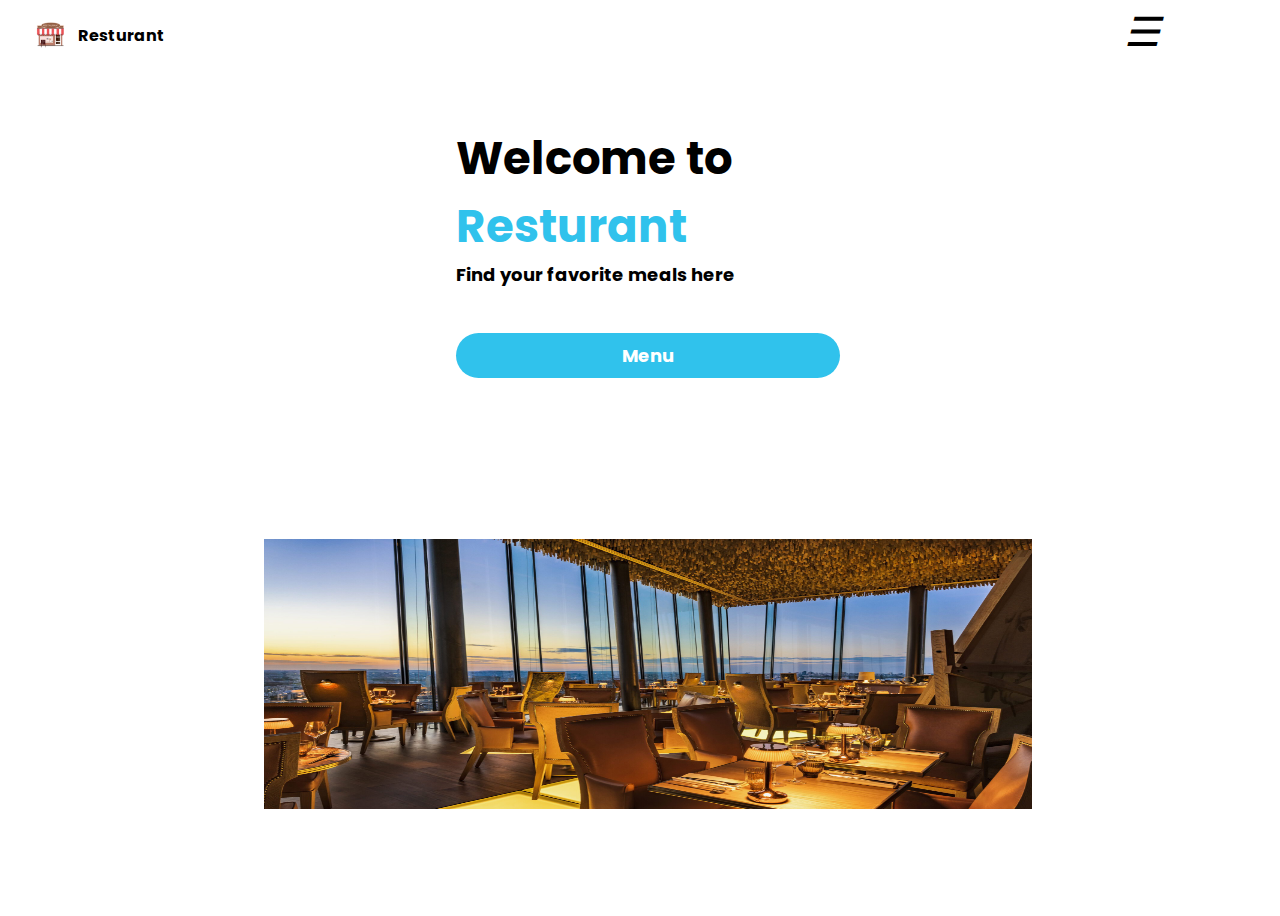
<file: index.html>
<!DOCTYPE html>
<html lang="en">
<head>
    <meta charset="UTF-8">
    <meta name="viewport" content="width=device-width, initial-scale=1.0">
    <link rel="preconnect" href="https://fonts.googleapis.com">
    <link rel="preconnect" href="https://fonts.gstatic.com" crossorigin>
    <link href="https://fonts.googleapis.com/css2?family=Poppins:wght@400;500&display=swap" rel="stylesheet">
    <link rel="icon" type="image/png" href="./img/favicon.png">
    <title>Resturant</title>
    <link rel="stylesheet" type="text/css" href="styles.css">
</head>
<body>
    <div class="navbar">
        <div class="logo">
            <div class="img"><img src="./img/favicon.png" alt="Navbar_logo"></div>
            <div class="logo-text">Resturant</div>
        </div>
        <div class="ham" >
            <label for="ham-check">
                <i class="ham-img">☰</i>
                <i class="ham-close">✖</i>
            </label>
            <input type="checkbox" class="ham-check" id="ham-check" hidden/>
            
        </div>
        <div class="nav-items">
            <div class="nav-item"><a href="#main">Home</a></div>
            <div class="nav-item"><a href="#bestfood">Menu</a></div>
            <div class="nav-item"><a href="#recc">About us</a></div>
            <div class="nav-item"><a href="./cart.html">Shoping Cart</a></div>
            <div class="nav-item"><a href="#footer">Contact us</a></div>
        </div>
    </div>
    <div class="contents-cover">
        <div class="nav-buffer"></div>
        <div class="contents">
            <!--Main section start-->
            <div class="main" id="main">
                <div class="main-left">
                    <div class="main-left-text">
                        <div class="main-left-text1">Welcome to</div>
                        <div class="main-left-text2">Resturant</div>
                        <div class="main-left-text3">Find your favorite meals here</div>
                        <div class="main-left-button1"><a href="#bestfood" class="main-left-button1-link">Menu</a></div>
                    </div>
                </div>
                <div class="main-right">
                    <img src="./img/reseturant.png" alt="foodstore" class="main-right-img">
                </div>
            </div>
            <!--Main section end-->
            <!--Best Selling section start-->
            <div class="bestfood" id="bestfood">
                <div class="bestfood-title">Food Menu</div>
                <div class="bestfood-section">
                    <div class="bestfood-food" id="breakfast">
                        <div class="bestfood-food-text1">Breakfast</div>
                    </div>
                    <div class="bestfood-food" id="lunch">
                        <div class="bestfood-food-text1">Lunch</div>
                        
                    </div>
                    <div class="bestfood-food" id="desserts">
                        <div class="bestfood-food-text1">Desserts</div>
                        
                    </div>
                    <div class="bestfood-food" id="Bevereges">
                        <div class="bestfood-food-text1">Bevereges</div>
                       
                    </div>
                </div>
            </div>
            <script src="./js/main.js"></script>
            <script>
                function addProduct(item){
                    var data = []
                    var product = localStorage.getItem("product")
                    if(product){
                        data = JSON.parse(product)
                    }
                    data.push(JSON.stringify(item))
                    localStorage.setItem("product", JSON.stringify(data))
                    alert("Successfully added");
                }
            </script>
            <!--Best Selling section end-->
            <!--Footer section start-->
            <div class="footer" id="footer">
                <div class="footer-po">
                    <h1 class="footer-po-text1">Resturant</h1>
                    <div class="footer-po-wrap">
                        <div class="footer-po-text2">
                            Savor the moment, indulge in flavor – where every bite tells a story.
                        </div>
                        <br><br>
                        <div class="footer-po-text3">© 2023 Bikram Ghuku. All rights reserved.</div>
                    </div>
                </div>
                <div class="footer-p2">
                    <h1 class="footer-p2-title">About Us</h1>
                    <div class="footer-p2-wrap">
                        <div class="footer-p2-text"><a href="">Terms and Conditions</a></div>
                        <div class="footer-p2-text"><a href="">Privacy Policy</a></div>
                        <div class="footer-p2-text footer-p2-text-btm"><a href="">Copyright information</a></div>
                    </div>
                </div>
                <div class="footer-socials">
                    <h1>Follow Us</h1>
                    <div class="footer-social-wrap">
                        <div class="footer-socials-item">
                            <a href="https://www.facebook.com/" target="_blank">
                                <img src="./img/social/facebook.png" alt="facebook" class="footer-socials-item-img">
                                Facebook
                            </a>
                        </div>
                        <div class="footer-socials-item">
                            <a href="https://www.instagram.com/" target="_blank">
                                <img src="./img/social/instagram.png" alt="instagram" class="footer-socials-item-img">
                                Instagram
                            </a>
                        </div>
                        <div class="footer-socials-item">
                            <a href="https://www.twitter.com/" target="_blank">
                                <img src="./img/social/twitter.png" alt="twitter" class="footer-socials-item-img">
                                Twitter
                            </a>
                        </div>
                        <div class="footer-socials-item">
                            <a href="https://www.linkedin.com/" target="_blank">
                                <img src="./img/social/linkedin.png" alt="linkedin" class="footer-socials-item-img">
                                Linkedin
                            </a>
                        </div>
                        <div class="footer-socials-item">
                            <a href="#main">
                                <button class="footer-socials-item-button">Back to top</button>
                            </a>
                        </div>
                    </div>
                </div>
            </div>
            <!--Footer section end-->
        </div>
    </div>
</body>
</html>
</file>
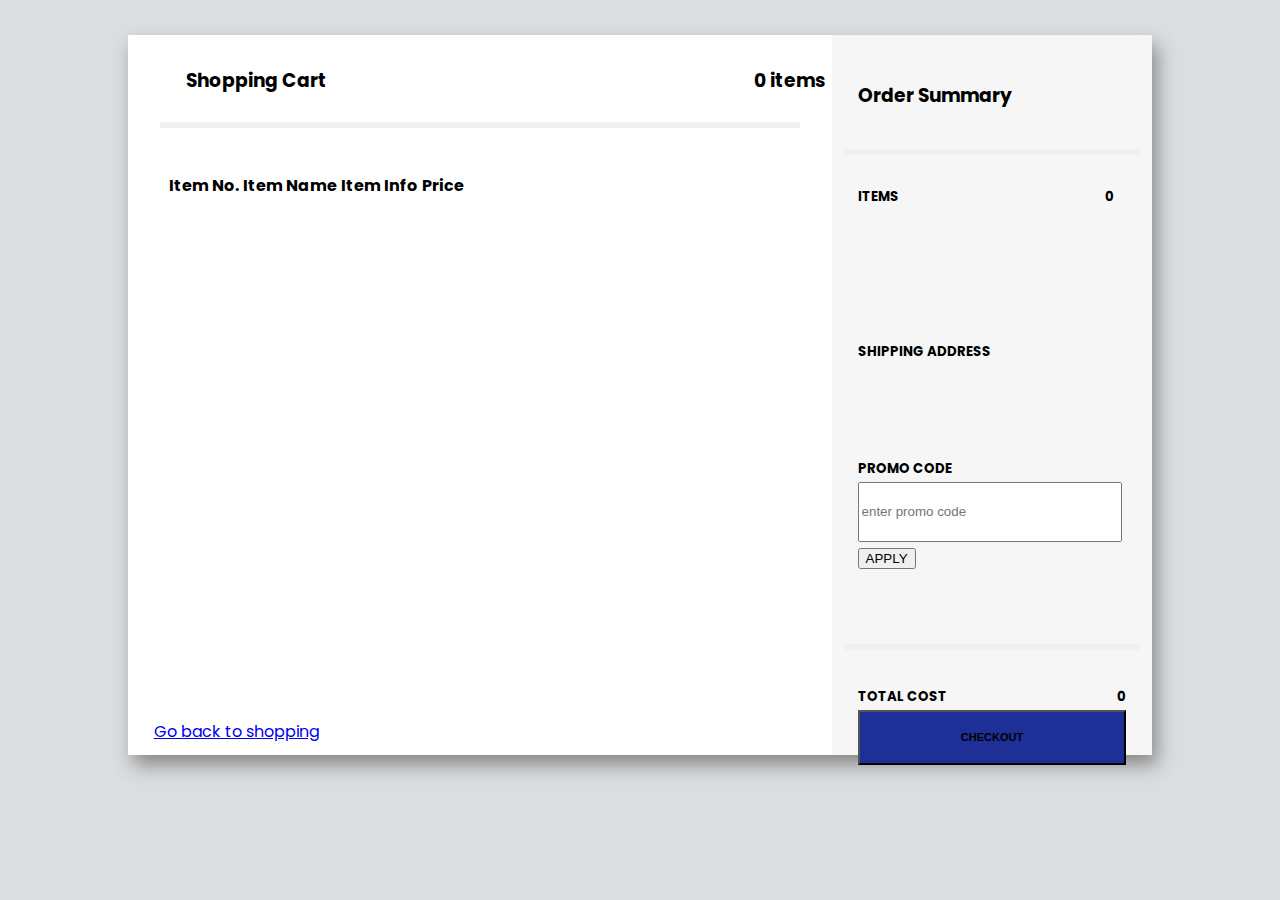
<file: cart.html>
<!DOCTYPE html>
<html lang="en">
<head>
    <meta charset="UTF-8">
    <meta name="viewport" content="width=device-width, initial-scale=1.0">
    <link rel="preconnect" href="https://fonts.googleapis.com">
    <link rel="preconnect" href="https://fonts.gstatic.com" crossorigin>
    <link href="https://fonts.googleapis.com/css2?family=Poppins:wght@400;500&display=swap" rel="stylesheet">
    <link href="https://cdn.jsdelivr.net/npm/bootstrap@5.3.2/dist/css/bootstrap.min.css" rel="stylesheet" integrity="sha384-T3c6CoIi6uLrA9TneNEoa7RxnatzjcDSCmG1MXxSR1GAsXEV/Dwwykc2MPK8M2HN" crossorigin="anonymous">
    <script src="https://cdn.jsdelivr.net/npm/bootstrap@5.3.2/dist/js/bootstrap.bundle.min.js" integrity="sha384-C6RzsynM9kWDrMNeT87bh95OGNyZPhcTNXj1NW7RuBCsyN/o0jlpcV8Qyq46cDfL" crossorigin="anonymous"></script>
    <link rel="icon" type="image/png" href="./img/favicon.png">
    <title>Resturant</title>
    <link rel="stylesheet" type="text/css" href="./cart.css">
</head>
<body>
    <div class='mainDiv'>
        <div class='backDiv'>
            <div class='itemsDiv'>
                <div class='titleDiv'>
                    <div class='lTitle'><h3>Shopping Cart</h3></div>
                    <div class='rTitle'><h3 id="totItem">0 items</h3></div>
                </div>
                <div class='sep'>
                    <div class='hRule'></div>
                  </div>
                  <div class='itemListCont'>
                    <div class='itemsList'>
                          <table class='table table-bordered'>
                            <thead>
                              <tr>
                                <th scope='col'>Item No.</th>
                                <th scope='col'>Item Name</th>
                                <th scope='col'>Item Info</th>
                                <th scope='col'>Price</th>
                              </tr>
                            </thead>
                            <tbody id="tbody">
                                
                            </tbody>
                          </table>
                    </div>
                  </div>
                  <div class='itemsFooter'>
                    <a href="./index.html"> Go back to shopping </a>
                  </div>
            </div>
            <div class='totDiv'>
                <div class='ltitleDiv'>
                    <h3>Order Summary</h3>
                  </div>
                  <div class='sep'>
                    <div class='hRule'></div>
                  </div>
                  <div class='totDet'>
                    <div class='totDetA'>
                        <h5>ITEMS </h5>
                    </div>
                    <div class='totDetB'>
                      <h5 id="totItemVal">0</h5>
                    </div>
                  </div>
                  <div class='promoCode'>
                    <div class='pcTitle'><h5>SHIPPING ADDRESS</h5></div>
                    <div class='shipInp'>
                        
                    </div>
                    <div class='pcTitle'><h5>PROMO CODE</h5></div>
                    <div class='pcInp' style="height: 5vh;">
                          <input type='text' placeholder='enter promo code' class='pcInpF' style="height: 6vh;"/>
                    </div>
                    <div class='applyPCBtn'>
                          <button class='btn btn-primary'>APPLY</button>
                    </div>
                  </div>
                  <div class='sep'>
                    <div class='hRule'></div>
                  </div>
                  <div class='finalCheck'>
                      <div class='finalAmtL'><h5>TOTAL COST</h5></div>
                      <div class='finalAmtR'><h5 id="total">0</h5></div>
                      <div class='checkOutBtn'>
                        <button class='btn btn-secondary' style="width: 100%; background-color:#1e2f97">
                              <h5>CHECKOUT</h5>
                        </button>
                      </div>
                  </div>
            </div>
        </div>
    </div>
    <script src="./js/cart.js"></script>
</body>
</file>
<file: styles.css>
html{
    scroll-behavior: none;
}

body{
    font-family: 'Poppins', sans-serif;
    overflow-y: hidden;
    padding-left: none;
    padding: 0px;
}

.navbar{
    width: 100vw;
    display: flex;
    justify-content: space-between;
    align-items: center;
    padding-top: 1vh;
    position: fixed;
    top: 0;
    padding-bottom: 1vh;
}

.nav-items{
    display: flex;
    width: 40vw;
    height: 5vh;
}

.nav-item{
    padding-left: 4vw;
    padding-top: 1vh;
}

.nav-item a{
    text-decoration: none;
    color: black;
    font-weight: bold;
}

.nav-item a:hover{
    color: #30C2EC;
    transition: color 0.2s ease-in-out;
}

.nav-item a.active{
    color: #30C2EC;
}

.logo{
    height: 5vh;
    width: 10vw;
    padding-left: 2vw;
    display: flex;
    flex-direction: row;
}

.logo img{
    width: 2.5vw;
    height: 5vh;
}

.logo-text{
    font-weight: bold;
    padding-top: 1vh;
    width: 10vw;
    height: 5vh;
    padding-left: 1vw;
}

.contents-cover{
    height: 100vh;
}

.nav-buffer{
    height: 7vh;
}

.contents{
    scroll-behavior: smooth;
    scroll-snap-type: y mandatory;
    overflow-y: scroll;
    height: 93vh;
}

.contents > div{
    scroll-snap-align: start;
}

.ham{
    display: none;
}

/*main*/
.main{
    height: 93vh;
    width: 98vw;
    display: flex;
    flex-direction: row;
}

.main-left{
    width: 49vw;
    height: 93vh;
    display: flex;
    justify-content: center;
    align-items: center;
}

.main-right{
    width: 49vw;
    height: 93vh;
    display: flex;
    justify-content: center;
    align-items: center;
}

.main-left-text1{
    font-size: 5vh;
    font-weight: bold;
}

.main-left-text2{
    font-size: 10vh;
    font-weight: bold;
    color: #30C2EC;
}

.main-left-text3{
    font-size: 2vh;
    font-weight: bold;
    padding-bottom: 5vh;
}

.main-left-button1{
    width: 20vw;
    height: 4vh;
    background-color: #30C2EC;
    border: none;
    border-radius: 2vw;
    font-size: 2vh;
    font-weight: bold;
    color: white;
    text-align: center;
    padding-top: 1vh;
}

.main-left-button1 a{
    text-decoration: none;
    color: white;
}

.main-right-img{
    scale: 0.25;
}

/*bestfood*/
.bestfood{
    height: 93vh;
    width: 98vw;
}

.bestfood-title{
    height: 7vh;
    width: 98vw;
    text-align: center;
    font-size: 5vh;
    font-weight: bolder;
    color: #30C2EC;
}

.bestfood-section{
    height: 86vh;
    width: 98vw;
    display: flex;
    flex-direction: row;
    justify-content: space-evenly;
    align-items: center;
}

.bestfood-food{
    height: 80vh;
    width: 20vw;
    background-color: white;
    padding-left: 2vw;
    border-radius: 1vw;
    box-shadow: 0px 0px 10px 0px rgba(0,0,0,0.75);
    overflow-y: hidden;
}

.bestfood-food-text1{
    font-size: 2.5vh;
    font-weight: bold;
    width: 100%;
    text-align: center;
}

.bestfood-food-button-wrapper{
    height: 7vh;
    width: 18vw;
    display: flex;
    justify-content: center;
    align-items: center;
    flex-direction: column;
    gap: 1.2vh;
}

.bestfood-food-button{
    width: 10vw;
    height: 3vh;
    background-color: #30C2EC;
    border: none;
    border-radius: 2vw;
    font-size: 1.5vh;
    color: white;
    text-align: center;
    padding-top: 0.5vh;
}

.bestfood-food-button:hover{
    background-color: #0096ff;
    transition: background-color 0.2s ease-in-out;
    cursor: pointer;
}

.bestfood-food-knowMore{
    padding-top: 0.5vh;
}

.bestfood-food-knowMore-button{
    width: 20vw;
    height: 3vh;
    background-color: #30C2EC;
    border: none;
    border-radius: 2vw;
    font-size: 1.5vh;
    color: white;
    text-align: center;
    cursor: pointer;
}

.bestfood-food-knowMore-button:hover{
    background-color: #0096ff;
    transition: background-color 0.2s ease-in-out;
}

.menu-item{
    height: 7vw;
    display: flex;
    flex-direction: row;
    padding-bottom: 2vw;
    margin-right: 2vw;
}

.menuItemRight{
    flex-direction: column;
}

.menuItemImg{
    width: 10vw;
    aspect-ratio: 3/2;
    object-fit: contain;
}

.menu-item-btn{
    width: 5vw;
    height: 3vh;
    background-color: #30C2EC;
    border: none;
    border-radius: 2vw;
    font-size: 1.5vh;
    color: white;
    text-align: center;
    padding-top: 0.5vh;
    margin-left: 2vw;
    cursor: pointer;
}

.menu-item-btn:hover{
    background-color: #0096ff;
    transition: background-color 0.2s ease-in-out;
}

/*footer*/
.footer{
    padding-left: 4vw;
    padding-right: 4vw;
    height: 93vh;
    width: 86vw;
    display: grid;
    grid-template-columns: repeat(4, 1fr);
}

.footer-po{
    width: 100%;
    height: 93vh;
    grid-column: 1/span 2;
}

.footer-p2{
    width: 100%;
    height: 93vh;
    grid-column: 3/span 1;
}

.footer-socials{
    width: 100%;
    height: 93vh;
    grid-column: 4/span 1;
}

.footer-socials-item-img{
    height: 5vh;
    width: 5vh;
}

.footer-socials-item a{
    text-decoration: none;
    color: black;
}

.footer-socials-item a:hover{
    color: #30C2EC;
    transition: color 0.2s ease-in-out;
}

.footer-po-wrap, .footer-p2-wrap, .footer-social-wrap{
    padding-top: 5vh;
    height: 93vh;
    width: 100%;
    gap: 2vh;
}

.footer-socials-item-button{
    margin-top: 4vh;
    height: 5vh;
    width: 15vh;
    background-color: #30C2EC;
    border: none;
    border-radius: 5vw;
    font-size: 2vh;
    color: white;
    text-align: center;
    cursor: pointer;
}

.footer-socials-item-button:hover{
    background-color: #0096ff;
    transition: background-color 0.2s ease-in-out;
}

.footer-p2-text a{
    color: black;
    text-decoration: none;
}

.footer-p2-text a:hover{
    color: #30C2EC;
    transition: color 0.2s ease-in-out;
}

@media screen and (max-width: 1360px){
    .navbar{
        background-color: #ffffff;
        height: 5vh;
    }
    .nav-items{
        display: none;
    }

    .logo-text{
        width: 40vw;
    }
    .logo{
        width: 100vw;
        height: 4vh;
    }

    .logo img{
        aspect-ratio: 1/1;
        object-fit: contain;
    }
    
    .ham{
        display: block;
        font-size: 40px;
        padding-right: 10vw;
    }

    .ham-img{
        text-decoration: none;
        display: block;
    }

    .ham-close{
        display: none;
        z-index: 3;
        position: fixed;
        top: 1vh;
        right: 10vw;
    }

    #ham-check{
        position: fixed;
        top: 2vw;
        right: 2vw;
        z-index: 2;
    }

    .navbar:has(.ham input[type="checkbox"]:checked) .ham .ham-close{
        display: block;
    }

    .navbar:has(.ham input[type="checkbox"]:checked) .ham .ham-img{
        display: none;
    }

    .navbar:has(.ham input[type="checkbox"]:checked) .nav-items{
        display: flex;
        flex-direction: column;
        justify-content: center;
        align-items: center;
        width: 100vw;
        height: 30vh;
        border: #1A43bf 2px solid;
        background-color: #ffffff;
        position: fixed;
        top: 0;
        left: 0;
        z-index: 2;
    }

    .contents-cover{
        overflow-x: hidden;
    }

    /*main*/
    .main{
        height: 94vh;
        width: 96vw;
        flex-direction: column;
    }
    .main-left{
        width: 100vw;
        height: 40vh;
        display: flex;
        justify-content: center;
        align-items: center;
    }

    .main-right{
        width: 100vw;
        height: 54vh;
        display: flex;
        justify-content: center;
        align-items: center;
    }

    .main-right-img{
        z-index: 1;
        width: 60vw;
        height: 30vh;
    }

    .main-left-button1{
        width: 30vw;
    }

    .main-left-text2{
        font-size: 5vh;
    }

    .main-right-img{
        scale: 1;
    }
    /*bestfood*/
    .bestfood{
        height: 94vh;
        width: 96vw;
    }
    .bestfood-section{
        display: flex;
        flex-flow: row wrap; 
    }

    .bestfood-food{
        height: 40vh;
        width: 40vw;
        margin: 2vw;
        border-radius: 1vh;
    }

    .menuItemRight{
        flex-direction: row;
    }

    .bestfood-food-text1{
        font-size: 2vh;
        height: 6vh;
        width: 100%;
    }

    .bestfood-food-img{
        height: 20vh;
    }

    .bestfood-food-text2{
        display: none;
    }

    .bestfood-img-wrapper{
        height: 20vh;
        width: 40vw;
        padding: 0;
        display: flex;
        justify-content: center;
        align-items: center;
    }

    .bestfood-food-text3{
        padding: 0;
    }

    .bestfood-food-text3-1{
        padding-top: 0.5vh;
        font-size: 1.6vh;
    }

    .bestfood-food-text3-2{
        font-size: 1.1vh;
    }

    .bestfood-food-text3-3{
        font-size: 1.5vh;
    }

    .bestfood-food-button-wrapper{
        padding-top: 2vh;
        height: 9vh;
        width: 100%;
        gap: 2vh;
    }
    .footer{
        font-size: 1vh;
    }
}
</file>
<file: cart.css>
body{
    background-color: #dbdee1;
    font-family: 'Poppins', sans-serif;
}

.hRule{
    outline: solid #f0f0f0;
    width: 90%;
}

.sep{
    width: 100%;
    display: flex;
    justify-content: center;
}

.mainDiv{
    height: 86vh;
    display: flex;
    justify-content: center;
    align-items: center;
}

.backDiv{
    height: 80vh;
    width: 80vw;
    background-color: #ffffff;
    box-shadow: 5px 10px 18px #888888;
    display: flex;
    flex-direction: row;
}

.itemsDiv{
    width: 55vw;
    height: 80vh;
}

.totDiv{
    background-color: #f6f6f6;
    width: 25vw;
    height: 80vh;
}

.titleDiv{
    width: 55vw;
    padding-left: 2vw;
    display: flex;
    flex-direction: row;
    height: 10vh;
    justify-content: center;
    padding-right: 2vw;
}

.lTitle{
    display: flex;
    align-items: center;
    height: 10vh;
    text-align: left;
    width: 25vw;
}

.rTitle{
    display: flex;
    align-items: center;
    width: 25vw;
    text-align: right;
    justify-content: flex-end;
}

.itemListCont{
    padding-top: 5vh;
}


.itemsList{
    padding-left: 3vw;
    height: 60vh;
    width: 53vw;
    overflow-x: hidden;
    overflow-y: auto;
}

.itemsFooter{
    padding-top: 1vh;
    padding-left: 2vw;
    text-align: left;
}

.ltitleDiv{
    padding-left: 2vw;
    padding-top: 3vh;
    width: 25vw;
    height: 10vh;
    text-align:left;
}

.totDet{
    display: flex;
    align-items: center;
    padding-left: 2vw;
    padding-right: 2vw;
    width: 25vw;
    height: 10vh;
}

.totDetA{
    width: 10vw;
    float: left;
    text-align: left;
}

.totDetB{
    width: 10vw;
    float: right;
    text-align: right;
}

.promoCode{
    padding-left: 2vw;
    display: flex;
    justify-content: center;
    flex-direction: column;
    width: 25vw;
    height: 45vh;
}

.pcTitle{
    justify-content: center;
    text-align: left;
    width: 25vw;
    height: 5vh;
}

.pcInp{
    padding-right: 3vw;
}

.pcInpF{
    width: 20vw;

}

.shipInp{
    width: 20vw;
    padding-bottom: 8vh;
}

.applyPCBtn{
    padding-top: 2vh;
    align-self: self-start;
}

.finalCheck{
    padding-top: 2vh;
    height: 15vh;
    padding-left: 2vw;
    padding-right: 2vw;
}

.finalAmtL{
    text-align: left;
    height: 5vh;
    width: 10vw;
    float: left;
}

.finalAmtR{
    text-align: right;
    height: 5vh;
    width: 10vw;
    float: right;
}
</file>
